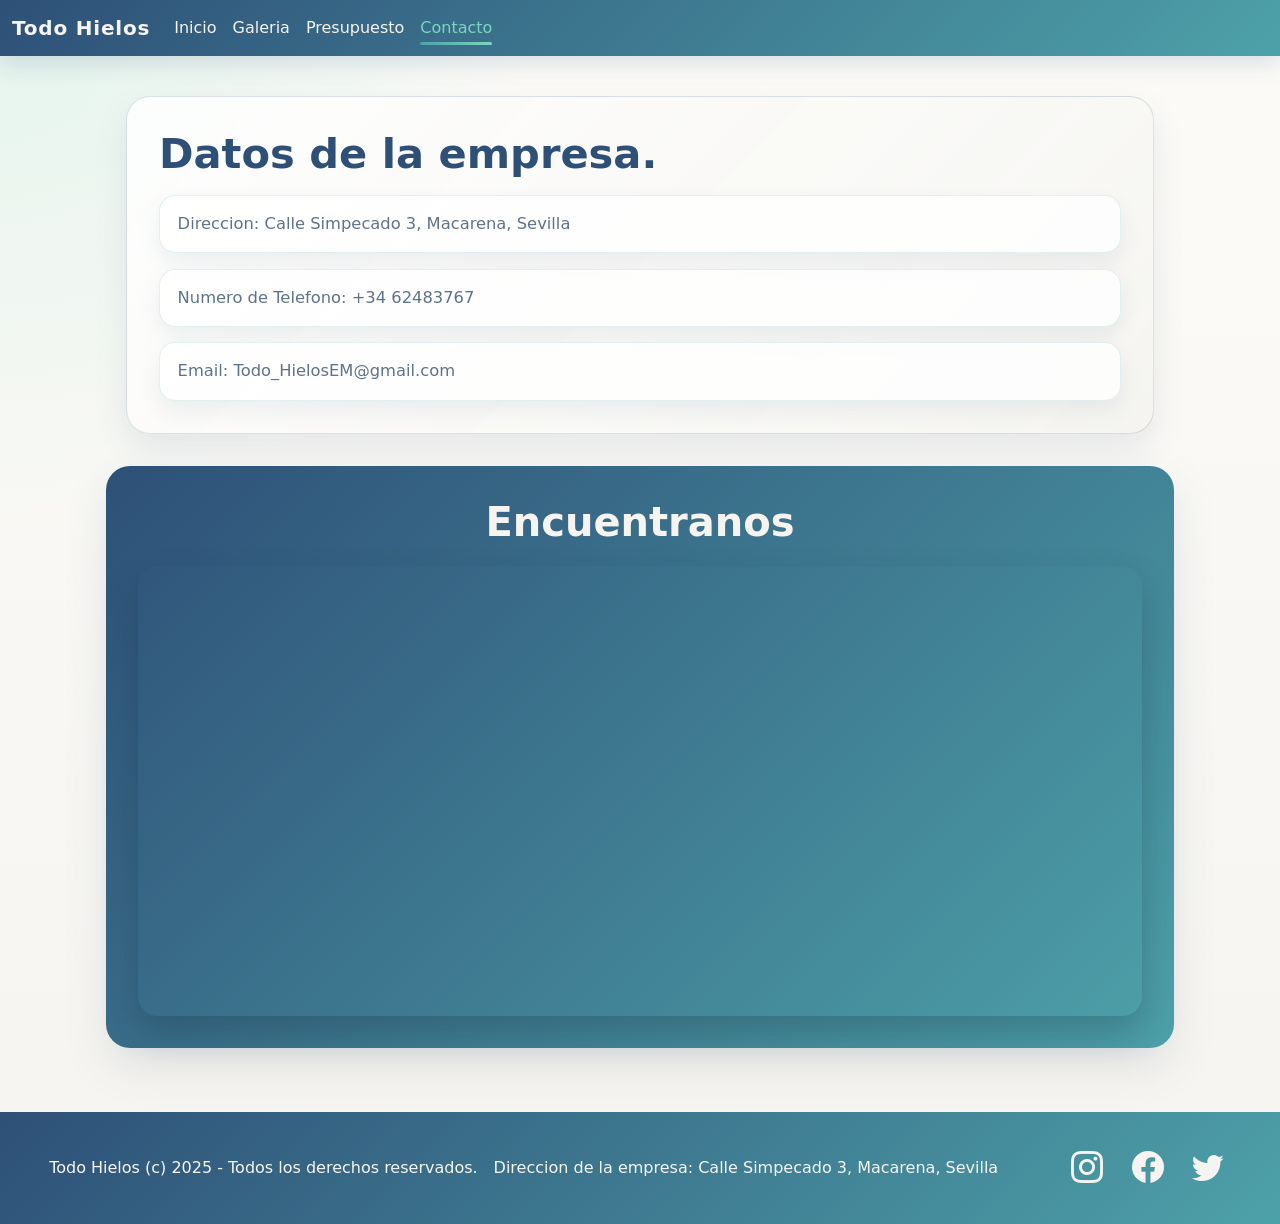
<file: modulos/contacto.html>
<!doctype html>
<html lang="es">
  <head>
    <meta charset="UTF-8" />
    <meta name="viewport" content="width=device-width, initial-scale=1.0" />
    <title>Contacto</title>
    <link rel="stylesheet" href="../css/estilos.css?v=cubos-jpeg-1" />
    <link rel="stylesheet" href="../css/contacto.css?v=cubos-jpeg-1" />
    <link
      rel="stylesheet"
      href="https://cdn.jsdelivr.net/npm/bootstrap-icons@1.11.3/font/bootstrap-icons.min.css"
    />
    <link
      href="https://cdn.jsdelivr.net/npm/bootstrap@5.3.8/dist/css/bootstrap.min.css"
      rel="stylesheet"
      integrity="sha384-sRIl4kxILFvY47J16cr9ZwB07vP4J8+LH7qKQnuqkuIAvNWLzeN8tE5YBujZqJLB"
      crossorigin="anonymous"
    />
  </head>
  <body>
    <div data-shared-header></div>
    <main>
      <!-- En esta seccion mostramos los datos principales de contacto para que sean faciles de localizar. -->
      <section class="section-wrap">
        <div class="contact-card">
          <h2 class="section-title">Datos de la empresa.</h2>
          <ul>
            <li class="contact-item">
              Direccion: Calle Simpecado 3, Macarena, Sevilla
            </li>
            <li class="contact-item">Numero de Telefono: +34 62483767</li>
            <li class="contact-item">Email: Todo_HielosEM@gmail.com</li>
          </ul>
        </div>
      </section>
      <div class="map-box">
        <h2 class="map-title">Encuentranos</h2>
        <iframe
          class="map-frame"
          src="https://www.google.com/maps/embed?pb=!1m18!1m12!1m3!1d3169.2111324203875!2d-5.985264924667838!3d37.40848423317621!2m3!1f0!2f0!3f0!3m2!1i1024!2i768!4f13.1!3m3!1m2!1s0xd1269561af3a875%3A0x8ab446f837c6cc94!2sC.%20Simpecado%2C%203%2C%2041009%20Sevilla!5e0!3m2!1ses!2ses!4v1741321836326!5m2!1ses!2ses"
          width="600"
          height="450"
          style="border: 0"
          allowfullscreen=""
          loading="lazy"
          referrerpolicy="no-referrer-when-downgrade"
        ></iframe>
      </div>
    </main>
    <div data-shared-footer></div>
    <!-- Este script inserta el header y el footer compartidos para mantener la misma estructura en todo el sitio. -->
    <script src="../js/layout.js"></script>
    <script
      src="https://cdn.jsdelivr.net/npm/bootstrap@5.3.8/dist/js/bootstrap.bundle.min.js"
      integrity="sha384-FKyoEForCGlyvwx9Hj09JcYn3nv7wiPVlz7YYwJrWVcXK/BmnVDxM+D2scQbITxI"
      crossorigin="anonymous"
    ></script>
  </body>
</html>
</file>
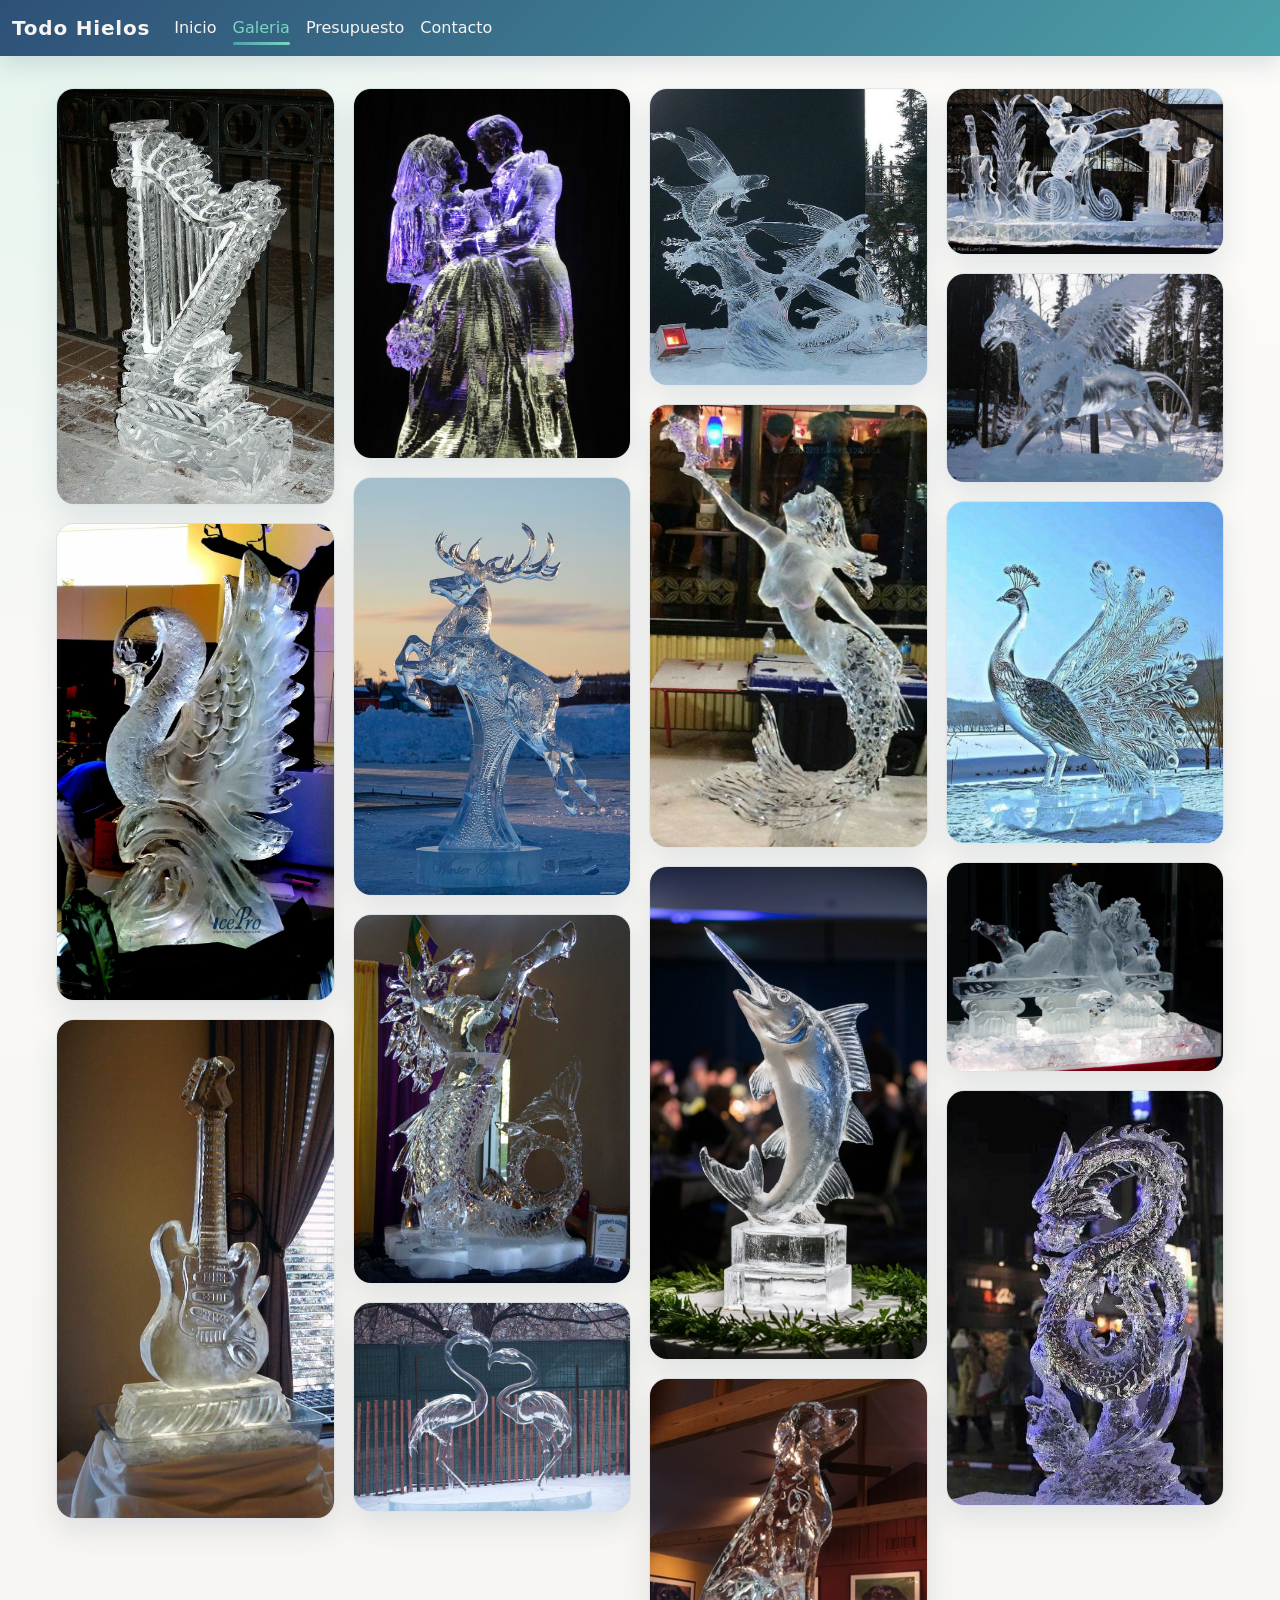
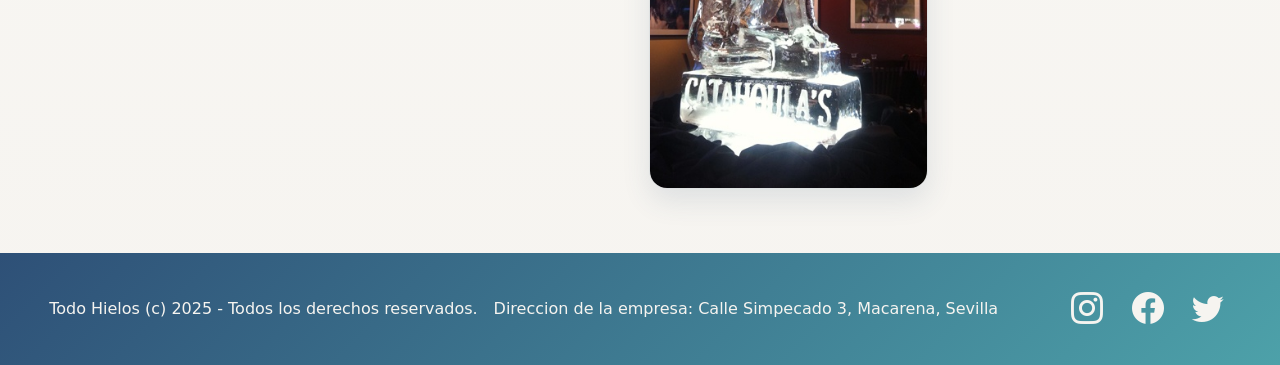
<file: modulos/galeria.html>
<!doctype html>
<html lang="es">
  <head>
    <meta charset="UTF-8" />
    <meta name="viewport" content="width=device-width, initial-scale=1.0" />
    <title>Galeria</title>
    <link rel="stylesheet" href="../css/estilos.css?v=cubos-jpeg-1" />
    <link rel="stylesheet" href="../css/galeria.css?v=cubos-jpeg-1" />
    <link
      rel="stylesheet"
      href="https://cdn.jsdelivr.net/npm/bootstrap-icons@1.11.3/font/bootstrap-icons.min.css"
    />
    <link
      href="https://cdn.jsdelivr.net/npm/bootstrap@5.3.8/dist/css/bootstrap.min.css"
      rel="stylesheet"
      integrity="sha384-sRIl4kxILFvY47J16cr9ZwB07vP4J8+LH7qKQnuqkuIAvNWLzeN8tE5YBujZqJLB"
      crossorigin="anonymous"
    />
  </head>
  <body>
    <div data-shared-header></div>
    <main>
      <!-- Aqui se muestra la galeria en forma de mosaico y cada imagen puede abrirse en el visor ampliado. -->
      <section id="galeria">
        <img
          class="gallery-item"
          src="../assets/images/arpa.jpg"
          alt="escultura de arpa"
          loading="lazy"
        />
        <img
          class="gallery-item"
          src="../assets/images/cisne.jpg"
          alt="escultura de cisne"
          loading="lazy"
        />
        <img
          class="gallery-item"
          src="../assets/images/guitarra.jpg"
          alt="escultura de guitarra"
          loading="lazy"
        />
        <img
          class="gallery-item"
          src="../assets/images/pareja.jpg"
          alt="escultura de pareja"
          loading="lazy"
        />
        <img
          class="gallery-item"
          src="../assets/images/reno.jpg"
          alt="escultura de reno"
          loading="lazy"
        />
        <img
          class="gallery-item"
          src="../assets/images/aquario.jpg"
          alt="escultura de capricornio"
          loading="lazy"
        />
        <img
          class="gallery-item"
          src="../assets/images/flamenco.jpg"
          alt="escultura de flamenco"
          loading="lazy"
        />
        <img
          class="gallery-item"
          src="../assets/images/voladores.jpg"
          alt="escultura de peces voladores"
          loading="lazy"
        />
        <img
          class="gallery-item"
          src="../assets/images/sirena.jpg"
          alt="escultura de sirena"
          loading="lazy"
        />
        <img
          class="gallery-item"
          src="../assets/images/pez.jpg"
          alt="escultura de pez espada"
          loading="lazy"
        />
        <img
          class="gallery-item"
          src="../assets/images/perro.jpg"
          alt="escultura de perro"
          loading="lazy"
        />
        <img
          class="gallery-item"
          src="../assets/images/balet.jpg"
          alt="escultura de balet"
          loading="lazy"
        />
        <img
          class="gallery-item"
          src="../assets/images/grifo.jpg"
          alt="escultura de grifo"
          loading="lazy"
        />
        <img
          class="gallery-item"
          src="../assets/images/pavo.jpg"
          alt="escultura de pavo"
          loading="lazy"
        />
        <img
          class="gallery-item"
          src="../assets/images/cupido.jpg"
          alt="escultura de cupido"
          loading="lazy"
        />
        <img
          class="gallery-item"
          src="../assets/images/dragon.jpg"
          alt="escultura de dragon"
          loading="lazy"
        />
      </section>
      <!-- Este bloque actua como visor ampliado y permite recorrer las imagenes sin salir de la pagina. -->
      <section id="contenedor-principal">
        <div id="contenedor-interno">
          <img id="img-activa" src="../assets/images/arpa.jpg" alt="avatar" />
          <button id="btn-cierra" type="button">&times;</button>
          <button id="btn-retrocede" type="button">&lt;</button>
          <button id="btn-adelante" type="button">&gt;</button>
        </div>
      </section>
    </main>
    <div data-shared-footer></div>
    <!-- Cargamos primero la estructura comun del sitio y despues la logica propia del visor de imagenes. -->
    <script src="../js/layout.js"></script>
    <script src="../js/galeria.js"></script>
    <script
      src="https://cdn.jsdelivr.net/npm/bootstrap@5.3.8/dist/js/bootstrap.bundle.min.js"
      integrity="sha384-FKyoEForCGlyvwx9Hj09JcYn3nv7wiPVlz7YYwJrWVcXK/BmnVDxM+D2scQbITxI"
      crossorigin="anonymous"
    ></script>
  </body>
</html>
</file>
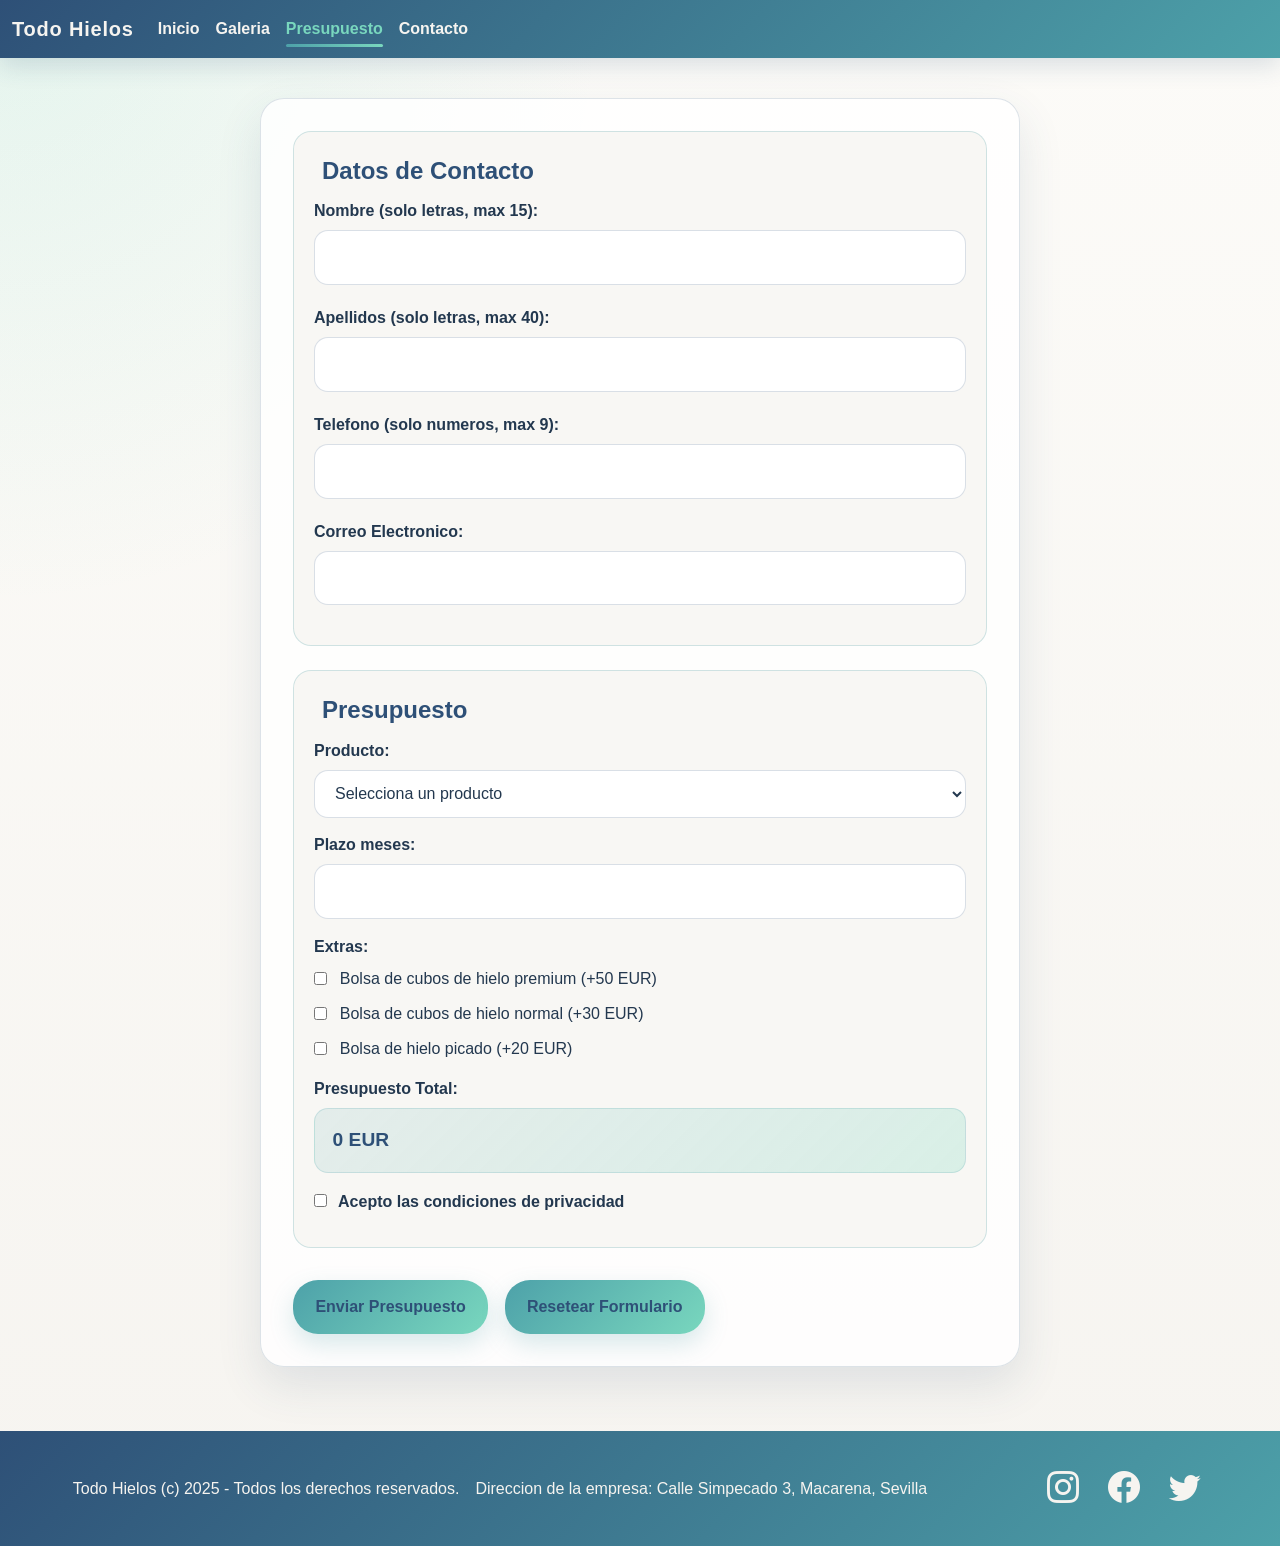
<file: modulos/presupuesto.html>
<!doctype html>
<html lang="es">
  <head>
    <meta charset="UTF-8" />
    <meta name="viewport" content="width=device-width, initial-scale=1.0" />
    <title>Presupuesto</title>
    <link
      rel="stylesheet"
      href="https://cdn.jsdelivr.net/npm/bootstrap-icons@1.11.3/font/bootstrap-icons.min.css"
    />
    <link
      href="https://cdn.jsdelivr.net/npm/bootstrap@5.3.8/dist/css/bootstrap.min.css"
      rel="stylesheet"
      integrity="sha384-sRIl4kxILFvY47J16cr9ZwB07vP4J8+LH7qKQnuqkuIAvNWLzeN8tE5YBujZqJLB"
      crossorigin="anonymous"
    />
    <link rel="stylesheet" href="../css/estilos.css?v=cubos-jpeg-1" />
    <link rel="stylesheet" href="../css/presupuesto.css?v=cubos-jpeg-1" />
  </head>
  <body>
    <div data-shared-header></div>
    <main>
      <!-- Este formulario recoge los datos del usuario, calcula el presupuesto y valida la informacion antes de enviarla. -->
      <form id="form-presupuesto">
        <fieldset>
          <!-- En este primer bloque pedimos los datos personales necesarios para poder contactar con el cliente. -->
          <legend>Datos de Contacto</legend>
          <label for="nombre">Nombre (solo letras, max 15):</label>
          <input
            type="text"
            id="nombre"
            name="nombre"
            maxlength="15"
            inputmode="text"
            autocomplete="given-name"
            required
          />
          <span class="field-error" id="error-nombre"></span>

          <label for="apellidos">Apellidos (solo letras, max 40):</label>
          <input
            type="text"
            id="apellidos"
            name="apellidos"
            maxlength="40"
            inputmode="text"
            autocomplete="family-name"
            required
          />
          <span class="field-error" id="error-apellidos"></span>

          <label for="telefono">Telefono (solo numeros, max 9):</label>
          <input
            type="text"
            id="telefono"
            name="telefono"
            maxlength="9"
            inputmode="numeric"
            autocomplete="tel"
            required
          />
          <span class="field-error" id="error-telefono"></span>

          <label for="email">Correo Electronico:</label>
          <input type="email" id="email" name="email" required />
          <span class="field-error" id="error-email"></span>
        </fieldset>

        <fieldset>
          <!-- Aqui se eligen las opciones que influyen directamente en el precio final del presupuesto. -->
          <legend>Presupuesto</legend>
          <label for="producto">Producto:</label>
          <select id="producto" name="producto" required>
            <option value="">Selecciona un producto</option>
            <option value="100">Escultura de Arpa - 100 EUR</option>
            <option value="120">Escultura de Cisne - 120 EUR</option>
            <option value="140">Escultura de Guitarra - 140 EUR</option>
            <option value="160">Escultura de Pareja - 160 EUR</option>
            <option value="180">Escultura de Reno - 180 EUR</option>
            <option value="200">Escultura de Capricornio - 200 EUR</option>
            <option value="220">Escultura de Flamenco - 220 EUR</option>
            <option value="240">Escultura de Peces Voladores - 240 EUR</option>
            <option value="260">Escultura de Sirena - 260 EUR</option>
            <option value="280">Escultura de Pez Espada - 280 EUR</option>
            <option value="300">Escultura de Perro - 300 EUR</option>
            <option value="320">Escultura de Balet - 320 EUR</option>
            <option value="340">Escultura de Grifo - 340 EUR</option>
            <option value="360">Escultura de Pavo - 360 EUR</option>
            <option value="380">Escultura de Cupido - 380 EUR</option>
            <option value="400">Escultura de Dragon - 400 EUR</option>
          </select>

          <label for="plazo">Plazo meses:</label>
          <input type="number" id="plazo" name="plazo" min="1" required />

          <label>Extras:</label>
          <!-- Este contenedor agrupa los extras para que queden alineados y sean mas faciles de leer y seleccionar. -->
          <div class="extras-list">
            <label class="extra-row" for="extra1">
              <input type="checkbox" id="extra1" name="extras" value="50" />
              Bolsa de cubos de hielo premium (+50 EUR)
            </label>
            <label class="extra-row" for="extra2">
              <input type="checkbox" id="extra2" name="extras" value="30" />
              Bolsa de cubos de hielo normal (+30 EUR)
            </label>
            <label class="extra-row" for="extra3">
              <input type="checkbox" id="extra3" name="extras" value="20" />
              Bolsa de hielo picado (+20 EUR)
            </label>
          </div>

          <label>Presupuesto Total:</label>
          <div id="presupuesto-total">0 EUR</div>

          <label>
            <input
              type="checkbox"
              id="condiciones"
              name="condiciones"
              required
            />
            Acepto las condiciones de privacidad
          </label>
          <span class="field-error" id="error-condiciones"></span>
        </fieldset>

        <button type="submit">Enviar Presupuesto</button>
        <button type="reset">Resetear Formulario</button>
      </form>
    </main>
    <div data-shared-footer></div>
    <!-- Primero cargamos la estructura comun del sitio y despues la logica especifica de este formulario. -->
    <script src="../js/layout.js"></script>
    <script src="../js/presupuesto.js"></script>
    <script
      src="https://cdn.jsdelivr.net/npm/bootstrap@5.3.8/dist/js/bootstrap.bundle.min.js"
      integrity="sha384-FKyoEForCGlyvwx9Hj09JcYn3nv7wiPVlz7YYwJrWVcXK/BmnVDxM+D2scQbITxI"
      crossorigin="anonymous"
    ></script>
  </body>
</html>
</file>
<file: css/estilos.css>
/* Aqui definimos la paleta principal y las sombras del proyecto para que toda la web comparta la misma identidad visual. */
:root {
  --color-primary: #2e5077;
  --color-secondary: #4da1a9;
  --color-accent: #79d7be;
  --color-surface: #f6f4f0;
  --color-surface-strong: #ffffff;
  --color-text: #23384f;
  --color-text-soft: #5f7388;
  --color-border: rgba(46, 80, 119, 0.16);
  --shadow-soft: 0 18px 45px rgba(46, 80, 119, 0.12);
  --shadow-card: 0 14px 32px rgba(46, 80, 119, 0.1);
}

html {
  scroll-behavior: smooth;
  width: 100%;
  overflow-x: hidden;
}

body {
  margin: 0;
  width: 100%;
  overflow-x: hidden;
  color: var(--color-text);
  background:
    radial-gradient(
      circle at top left,
      rgba(121, 215, 190, 0.18),
      transparent 30%
    ),
    linear-gradient(180deg, #fcfbf8 0%, var(--color-surface) 100%);
  font-family: "Segoe UI", Tahoma, Geneva, Verdana, sans-serif;
}

main {
  min-height: calc(100vh - 180px);
}

/* Estas reglas preparan los elementos que apareceran con animacion cuando el usuario vaya bajando por la pagina. */
.js-enabled .scroll-reveal {
  opacity: 0;
  filter: blur(8px);
  transition:
    opacity 1.4s ease,
    transform 1.4s cubic-bezier(0.22, 1, 0.36, 1),
    filter 1.4s ease;
  will-change: opacity, transform, filter;
}

.js-enabled .scroll-reveal.is-visible {
  opacity: 1;
  transform: translate3d(0, 0, 0);
  filter: blur(0);
}

.js-enabled .reveal-news {
  transform: translate3d(140px, 0, 0);
}

.js-enabled .reveal-about {
  transform: translate3d(0, -140px, 0);
}

.js-enabled .reveal-work {
  transform: translate3d(-140px, 0, 0);
}

.js-enabled .reveal-gallery {
  transform: translate3d(0, 140px, 0);
}

.js-enabled .hero-item {
  transform: translate3d(0, 44px, 0);
}

/* Este bloque da forma a la portada principal con una imagen de fondo y un degradado que mejora la lectura del texto. */
.hero {
  width: 100%;
  min-height: 100vh;
  display: flex;
  flex-direction: column;
  background:
    linear-gradient(
      90deg,
      rgba(0, 0, 0, 0.82) 0%,
      rgba(0, 0, 0, 0.56) 42%,
      rgba(0, 0, 0, 0.18) 75%,
      rgba(0, 0, 0, 0.05) 100%
    ),
    url("../assets/images/cubos.jpeg") center center / cover no-repeat;
}

/* Aqui se define el estilo general de la barra de navegacion que se reutiliza en todo el sitio. */
.navbar {
  background: linear-gradient(
    135deg,
    var(--color-primary),
    var(--color-secondary)
  ) !important;
  backdrop-filter: blur(12px);
  border-bottom: none;
  box-shadow: 0 8px 24px rgba(46, 80, 119, 0.16);
}

/* En la portada la barra cambia para integrarse con la imagen de fondo y verse mas ligera. */
.home .navbar {
  background: transparent !important;
  border-bottom: none;
  box-shadow: none;
  backdrop-filter: none;
}

.navbar-brand {
  color: var(--color-surface) !important;
  font-weight: 700;
  letter-spacing: 0.04em;
}

.home .navbar-brand,
.home .nav-link {
  color: var(--color-surface) !important;
}

.home .nav-link:hover,
.home .nav-link.active {
  color: var(--color-accent) !important;
}

.home .navbar-toggler {
  border-color: rgba(246, 244, 240, 0.45);
}

.home .navbar-toggler-icon {
  filter: invert(1);
}

.nav-link {
  color: var(--color-surface) !important;
  font-weight: 600;
  position: relative;
  transition: color 0.25s ease;
}

.nav-link:hover,
.nav-link.active {
  color: var(--color-accent) !important;
}

.navbar-toggler {
  border-color: rgba(246, 244, 240, 0.45);
}

.navbar-toggler-icon {
  filter: invert(1);
}

/* Este detalle dibuja una linea bajo la opcion activa del menu para que el usuario sepa en que pagina esta. */
.nav-link.active::after {
  content: "";
  position: absolute;
  left: 0.5rem;
  right: 0.5rem;
  bottom: 0.2rem;
  height: 3px;
  border-radius: 999px;
  background: linear-gradient(
    90deg,
    var(--color-secondary),
    var(--color-accent)
  );
}

/* Este banner sirve como contenedor destacado para mensajes importantes o llamadas a la accion. */
.hero-box {
  max-width: 1100px;
  margin: 2.5rem auto 2rem;
  padding: 5rem 2rem;
  text-align: center;
  border-radius: 28px;
  color: var(--color-surface);
  background:
    linear-gradient(135deg, rgba(46, 80, 119, 0.92), rgba(77, 161, 169, 0.88)),
    linear-gradient(180deg, rgba(255, 255, 255, 0.08), rgba(255, 255, 255, 0));
  box-shadow: var(--shadow-soft);
}

/* Esta es la version especial del banner cuando aparece dentro de la portada principal. */
.home .hero-box {
  width: min(1100px, calc(100% - 2rem));
  margin: auto auto auto max(1rem, 4vw);
  padding: 4rem 0 5rem;
  display: flex;
  flex-direction: column;
  align-items: flex-start;
  text-align: left;
  border-radius: 0;
  background: transparent;
  box-shadow: none;
}

.hero-box h2 {
  margin-bottom: 0.75rem;
  font-size: clamp(2.3rem, 5vw, 4.2rem);
  font-weight: 800;
}

.home .hero-box h2 {
  max-width: 7ch;
  font-size: clamp(3rem, 8vw, 5.8rem);
  line-height: 0.95;
  color: var(--color-surface);
}

.hero-box p {
  font-size: 1.1rem;
  color: rgba(246, 244, 240, 0.9);
  margin-bottom: 1.5rem;
}

.home .hero-box p {
  max-width: 32rem;
  font-size: 1.2rem;
  color: rgba(246, 244, 240, 0.86);
}

/* Aqui se define el estilo comun de los botones principales para mantener consistencia visual en toda la web. */
.btn,
.btn:visited {
  background: linear-gradient(
    135deg,
    var(--color-accent),
    var(--color-secondary)
  );
  color: var(--color-primary) !important;
  border: none;
  border-radius: 999px;
  padding: 0.85rem 1.6rem;
  font-weight: 700;
  box-shadow: 0 10px 24px rgba(121, 215, 190, 0.28);
  transition:
    transform 0.25s ease,
    box-shadow 0.25s ease;
}

.home .hero-box .btn,
.home .hero-box .btn:visited {
  display: inline-flex;
  width: fit-content;
  color: var(--color-primary) !important;
}

.btn:hover {
  transform: translateY(-2px);
  box-shadow: 0 16px 28px rgba(121, 215, 190, 0.34);
}

.bg-light {
  background: transparent !important;
}

.text-primary {
  color: var(--color-primary) !important;
}

.text-muted {
  color: var(--color-text-soft) !important;
}

.badge.bg-primary {
  background: var(--color-secondary) !important;
}

/* Este bloque da una presencia mas cuidada al encabezado de la seccion de noticias. */
.news-head {
  max-width: 780px;
  padding: 2rem 1.5rem;
  border-radius: 24px;
  background:
    linear-gradient(
      135deg,
      rgba(255, 255, 255, 0.92),
      rgba(246, 244, 240, 0.84)
    ),
    linear-gradient(135deg, rgba(77, 161, 169, 0.1), rgba(121, 215, 190, 0.12));
  border: 1px solid rgba(77, 161, 169, 0.14);
  box-shadow: var(--shadow-card);
}

.news-title {
  margin-bottom: 0.75rem;
  color: var(--color-primary) !important;
  text-shadow: 0 8px 22px rgba(46, 80, 119, 0.16);
}

.news-text {
  margin: 0;
  color: var(--color-primary) !important;
}

/* Estas reglas dan a las tarjetas y bloques informativos el aspecto suave y elevado que se usa en el proyecto. */
.card {
  border: 1px solid var(--color-border) !important;
  border-radius: 20px !important;
  background: rgba(255, 255, 255, 0.86) !important;
  box-shadow: var(--shadow-card) !important;
  overflow: hidden;
}

.card-img-top {
  border-bottom: 1px solid rgba(77, 161, 169, 0.14);
}

.section-wrap {
  max-width: 1100px;
  margin: 0 auto 2rem;
  padding: 0 1.25rem;
}

/* Estas reglas evitan que las animaciones desplacen elementos fuera del ancho visible y creen scroll horizontal. */
main,
section,
footer {
  max-width: 100%;
}

/* Este layout organiza las secciones informativas en dos columnas para combinar texto e imagen de forma equilibrada. */
.info-card {
  display: grid;
  grid-template-columns: minmax(0, 1.15fr) minmax(280px, 0.85fr);
  gap: 2rem;
  align-items: center;
  padding: 2rem;
  background: rgba(255, 255, 255, 0.76);
  border: 1px solid var(--color-border);
  border-radius: 24px;
  box-shadow: var(--shadow-card);
}

.info-card + .info-card {
  margin-top: 1.5rem;
}

.section-title {
  margin-bottom: 1rem;
  color: var(--color-primary);
  font-size: clamp(1.8rem, 4vw, 2.6rem);
  font-weight: 700;
}

.section-copy {
  margin: 0;
  color: var(--color-text-soft);
  font-size: 1.05rem;
}

.info-image img {
  width: 100%;
  display: block;
  border-radius: 22px;
  box-shadow: 0 18px 40px rgba(46, 80, 119, 0.16);
}

.gallery-link {
  color: inherit;
  text-decoration: none;
}

.gallery-link:hover {
  color: var(--color-secondary);
}

/* Aqui damos estilo al pie comun de la web, donde se muestra informacion basica y enlaces sociales. */
footer {
  display: flex;
  justify-content: space-around;
  gap: 1.5rem;
  align-items: center;
  flex-wrap: wrap;
  margin-top: 4rem;
  padding: 2rem 1.5rem;
  color: var(--color-surface);
  background: linear-gradient(
    135deg,
    var(--color-primary),
    var(--color-secondary)
  );
}

.footer-group {
  display: flex;
  align-items: center;
  gap: 1rem;
  flex-wrap: wrap;
}

.social-icon {
  font-size: 2rem;
  margin: 0 0.4rem;
}

.social-link {
  color: var(--color-surface);
  transition:
    transform 0.2s ease,
    color 0.2s ease;
}

.social-link:hover {
  color: var(--color-accent);
  transform: translateY(-2px);
}

a.active {
  text-decoration: none;
}

@media (max-width: 768px) {
  /* En movil reajustamos espacios, disposicion y animaciones para que la experiencia siga siendo comoda y limpia. */
  .hero {
    min-height: 100vh;
    background:
      linear-gradient(
        180deg,
        rgba(0, 0, 0, 0.76) 0%,
        rgba(0, 0, 0, 0.4) 55%,
        rgba(0, 0, 0, 0.16) 100%
      ),
      url("../assets/images/cubos.jpeg") center center / cover no-repeat;
  }

  .hero-box {
    margin: 1.5rem 1rem;
    padding: 3.5rem 1.5rem;
  }

  .news-head {
    padding: 1.5rem 1.2rem;
  }

  .home .hero-box {
    width: auto;
    margin: auto 1rem 2rem;
    padding: 2rem 0 3rem;
  }

  .info-card {
    grid-template-columns: 1fr;
    padding: 1.5rem;
  }

  .js-enabled .reveal-news,
  .js-enabled .reveal-about,
  .js-enabled .reveal-work,
  .js-enabled .reveal-gallery,
  .js-enabled .hero-item {
    transform: translate3d(0, 70px, 0);
  }

  footer {
    text-align: center;
  }

  .footer-group {
    justify-content: center;
  }
}
</file>
<file: css/contacto.css>
/* Este bloque define el espacio general del modulo para que el contenido no quede pegado ni al header ni al footer. */
main {
  max-width: 1100px;
  margin: 0 auto;
  padding: 2.5rem 1rem 0;
}

/* Esta caja presenta los datos de contacto con el mismo estilo suave, limpio y luminoso que usa el resto de la web. */
.contact-card {
  padding: 2rem;
  border: 1px solid var(--color-border);
  border-radius: 24px;
  background:
    linear-gradient(
      135deg,
      rgba(255, 255, 255, 0.92),
      rgba(246, 244, 240, 0.9)
    ),
    linear-gradient(135deg, rgba(77, 161, 169, 0.08), rgba(121, 215, 190, 0.1));
  box-shadow: var(--shadow-card);
}

/* Quitamos el aspecto tradicional de lista para que cada dato se lea como una pieza independiente y mas clara. */
.contact-card ul {
  list-style: none;
  margin: 0;
  padding: 0;
  display: grid;
  gap: 0.95rem;
}

.contact-item {
  padding: 1rem 1.1rem;
  border-radius: 16px;
  background: rgba(255, 255, 255, 0.78);
  border: 1px solid rgba(77, 161, 169, 0.16);
  color: var(--color-text-soft);
  font-size: 1.02rem;
  box-shadow: 0 10px 22px rgba(46, 80, 119, 0.08);
}

/* Esta zona agrupa el titulo y el mapa para que ambos funcionen como una seccion visual propia dentro de la pagina. */
.map-box {
  margin-top: 2rem;
  margin-bottom: 1rem;
  padding: 2rem;
  border-radius: 24px;
  background: linear-gradient(
    135deg,
    var(--color-primary),
    var(--color-secondary)
  );
  box-shadow: var(--shadow-soft);
}

.map-title {
  margin: 0 0 1.25rem;
  color: var(--color-surface);
  font-size: clamp(1.8rem, 4vw, 2.5rem);
  font-weight: 800;
  text-align: center;
}

/* El mapa ocupa todo el ancho disponible para aprovechar mejor el espacio sin perder el acabado redondeado. */
.map-frame {
  width: 100%;
  min-height: 420px;
  display: block;
  border-radius: 20px;
  box-shadow: 0 18px 36px rgba(16, 33, 50, 0.24);
}

@media (max-width: 768px) {
  /* En pantallas medianas reducimos espacios y alturas para que el contenido siga siendo comodo de ver. */
  main {
    padding-top: 1.75rem;
  }

  .contact-card,
  .map-box {
    padding: 1.4rem;
    border-radius: 20px;
  }

  .contact-item {
    padding: 0.9rem 1rem;
  }

  .map-frame {
    min-height: 320px;
  }
}

@media (max-width: 480px) {
  /* En moviles pequenos reducimos un poco mas la altura del mapa para que no robe demasiado espacio vertical. */
  .map-frame {
    min-height: 260px;
  }
}
</file>
<file: css/galeria.css>
/* Estas reglas base ayudan a que tamanos y separaciones se comporten de forma mas estable en toda la galeria. */
html {
  box-sizing: border-box;
  font-size: 16px;
}

*,
*::before,
*::after {
  box-sizing: inherit;
}

body {
  margin: 0;
  padding: 0;
  line-height: 1.6;
}

/* Este contenedor limita el ancho general de la galeria para que las imagenes no queden demasiado estiradas. */
main {
  max-width: 1200px;
  margin: 0 auto;
  padding: 2rem 1rem 0;
}

/* Usamos columnas CSS para crear un efecto de mosaico parecido a masonry sin depender de librerias externas. */
#galeria {
  column-count: 4;
  column-gap: 18px;
  padding: 0;
}

/* Aqui se define el aspecto de las miniaturas y el pequeño efecto visual que aparece al pasar el cursor. */
.gallery-item {
  width: 100%;
  height: auto;
  object-fit: cover;
  border-radius: 18px;
  transition:
    transform 0.25s ease,
    box-shadow 0.25s ease,
    filter 0.25s ease;
  margin-bottom: 18px;
  display: block;
  cursor: pointer;
  border: 1px solid rgba(46, 80, 119, 0.12);
  box-shadow: 0 12px 28px rgba(46, 80, 119, 0.12);
}

.gallery-item:hover {
  transform: translateY(-4px) scale(1.01);
  filter: saturate(1.05);
  box-shadow: 0 18px 34px rgba(46, 80, 119, 0.18);
}

/* Esta es la imagen ampliada que se muestra cuando el usuario abre el visor de la galeria. */
#img-activa {
  max-width: 100%;
  max-height: 80vh;
  object-fit: contain;
  animation: zoom 0.25s ease;
  border-radius: 16px;
  box-shadow: 0 20px 40px rgba(0, 0, 0, 0.35);
}

/* Esta animacion hace que la imagen ampliada entre con un movimiento suave en lugar de aparecer de golpe. */
@keyframes zoom {
  from {
    transform: scale(0.9);
    opacity: 0;
  }

  to {
    transform: scale(1);
    opacity: 1;
  }
}

/* Esta capa oscura cubre toda la pantalla para centrar la atencion en la imagen seleccionada. */
#contenedor-principal {
  position: fixed;
  inset: 0;
  z-index: 10;
  width: 100%;
  height: 100%;
  display: none;
  justify-content: center;
  align-items: center;
  background: rgba(35, 56, 79, 0.72);
  backdrop-filter: blur(6px);
}

/* Esta caja central contiene la imagen activa y los botones que permiten cerrar o navegar por la galeria. */
#contenedor-interno {
  max-width: 90vw;
  max-height: 90vh;
  padding: 0.75rem;
  display: flex;
  justify-content: center;
  align-items: center;
  position: relative;
}

/* Estos botones flotan sobre el visor para que las acciones principales esten siempre a mano. */
button {
  cursor: pointer;
  background: rgba(246, 244, 240, 0.12);
  border: 1px solid rgba(246, 244, 240, 0.25);
  color: #f6f4f0;
  width: 52px;
  height: 52px;
  border-radius: 50%;
  backdrop-filter: blur(8px);
}

#btn-cierra {
  position: absolute;
  top: -0.5rem;
  right: -0.5rem;
  font-size: 2rem;
}

#btn-retrocede {
  position: absolute;
  top: 50%;
  left: -4.5rem;
  transform: translateY(-50%);
  font-size: 2rem;
}

#btn-adelante {
  position: absolute;
  top: 50%;
  right: -4.5rem;
  transform: translateY(-50%);
  font-size: 2rem;
}

@media (max-width: 992px) {
  /* En pantallas medianas reducimos el numero de columnas para que las imagenes sigan viendose bien. */
  #galeria {
    column-count: 3;
  }
}

@media (max-width: 768px) {
  /* Aqui adaptamos tanto la galeria como los controles para que sigan siendo comodos en tablet y movil. */
  #galeria {
    column-count: 2;
  }

  #btn-retrocede {
    left: 0.5rem;
  }

  #btn-adelante {
    right: 0.5rem;
  }
}

@media (max-width: 480px) {
  /* En moviles pequenos pasamos a una sola columna para evitar miniaturas demasiado estrechas. */
  #galeria {
    column-count: 1;
  }

  #contenedor-interno {
    width: 100%;
    padding: 1rem;
  }
}
</file>
<file: css/presupuesto.css>
/* Estas reglas base preparan la estructura general del modulo para que el formulario se vea ordenado desde el inicio. */
body {
  margin: 0;
  line-height: 1.6;
}

/* Limitamos el ancho del contenido para que leer y rellenar el formulario resulte mas comodo. */
main {
  max-width: 860px;
  margin: 0 auto;
  padding: 2.5rem 1rem 0;
}

h1 {
  margin-bottom: 1.5rem;
  color: var(--color-primary);
  text-align: center;
  font-weight: 800;
}

/* Esta es la caja principal del formulario y funciona como contenedor visual de todo el proceso. */
form {
  max-width: 760px;
  margin: auto;
  padding: 2rem;
  border-radius: 24px;
  background: rgba(255, 255, 255, 0.82);
  border: 1px solid var(--color-border);
  box-shadow: var(--shadow-soft);
}

/* Cada fieldset separa grupos de informacion para que el formulario sea mas facil de entender. */
fieldset {
  margin-bottom: 1.5rem;
  padding: 1.25rem;
  border: 1px solid rgba(77, 161, 169, 0.24);
  border-radius: 18px;
  background: rgba(246, 244, 240, 0.7);
}

legend {
  padding: 0 0.5rem;
  color: var(--color-primary);
  font-weight: 700;
}

label {
  display: block;
  margin-bottom: 0.4rem;
  color: var(--color-text);
  font-weight: 600;
}

/* Aqui damos a los campos una apariencia coherente con el estilo general de la web y mas agradable al usar. */
input,
select {
  width: 100%;
  padding: 0.85rem 1rem;
  margin-bottom: 0.9rem;
  box-sizing: border-box;
  border: 1px solid rgba(46, 80, 119, 0.18);
  border-radius: 14px;
  background: #fff;
  color: var(--color-text);
  transition:
    border-color 0.2s ease,
    box-shadow 0.2s ease;
}

input:focus,
select:focus {
  outline: none;
  border-color: var(--color-secondary);
  box-shadow: 0 0 0 4px rgba(77, 161, 169, 0.16);
}

input[type="checkbox"] {
  width: auto;
  margin-right: 0.45rem;
}

/* Este grupo coloca los extras uno debajo de otro para que se puedan revisar y marcar sin confusion. */
.extras-list {
  margin-bottom: 0.9rem;
}

.extra-row {
  display: flex;
  align-items: center;
  gap: 0.35rem;
  margin-bottom: 0.6rem;
  font-weight: 500;
}

.extra-row input[type="checkbox"] {
  margin-bottom: 0;
}

/* Los mensajes de error se muestran de forma clara para ayudar al usuario a corregir lo necesario. */
.field-error {
  display: block;
  margin-top: -0.45rem;
  margin-bottom: 0.8rem;
  color: #b34747;
  font-size: 0.92rem;
}

/* Este bloque destaca el total calculado para que el usuario vea rapidamente el precio actualizado. */
#presupuesto-total {
  margin-bottom: 1rem;
  padding: 1rem 1.1rem;
  border-radius: 14px;
  background: linear-gradient(
    135deg,
    rgba(77, 161, 169, 0.12),
    rgba(121, 215, 190, 0.24)
  );
  color: var(--color-primary);
  font-weight: 800;
  font-size: 1.2em;
  border: 1px solid rgba(77, 161, 169, 0.2);
}

/* Estos estilos dan aspecto de accion principal a los botones de enviar y reiniciar. */
button {
  padding: 0.9rem 1.4rem;
  margin-right: 0.75rem;
  margin-top: 0.5rem;
  border: none;
  background: linear-gradient(
    135deg,
    var(--color-secondary),
    var(--color-accent)
  );
  color: var(--color-primary);
  font-weight: 700;
  box-shadow: 0 10px 24px rgba(77, 161, 169, 0.22);
  transition:
    transform 0.2s ease,
    box-shadow 0.2s ease;
  border-radius: 25px;
}

button:hover {
  transform: translateY(-2px);
  box-shadow: 0 14px 28px rgba(77, 161, 169, 0.28);
}

@media (max-width: 768px) {
  /* En movil simplificamos el espaciado y hacemos que los botones ocupen el ancho disponible. */
  form {
    padding: 1.25rem;
  }

  button {
    width: 100%;
    margin-right: 0;
  }
}
</file>
